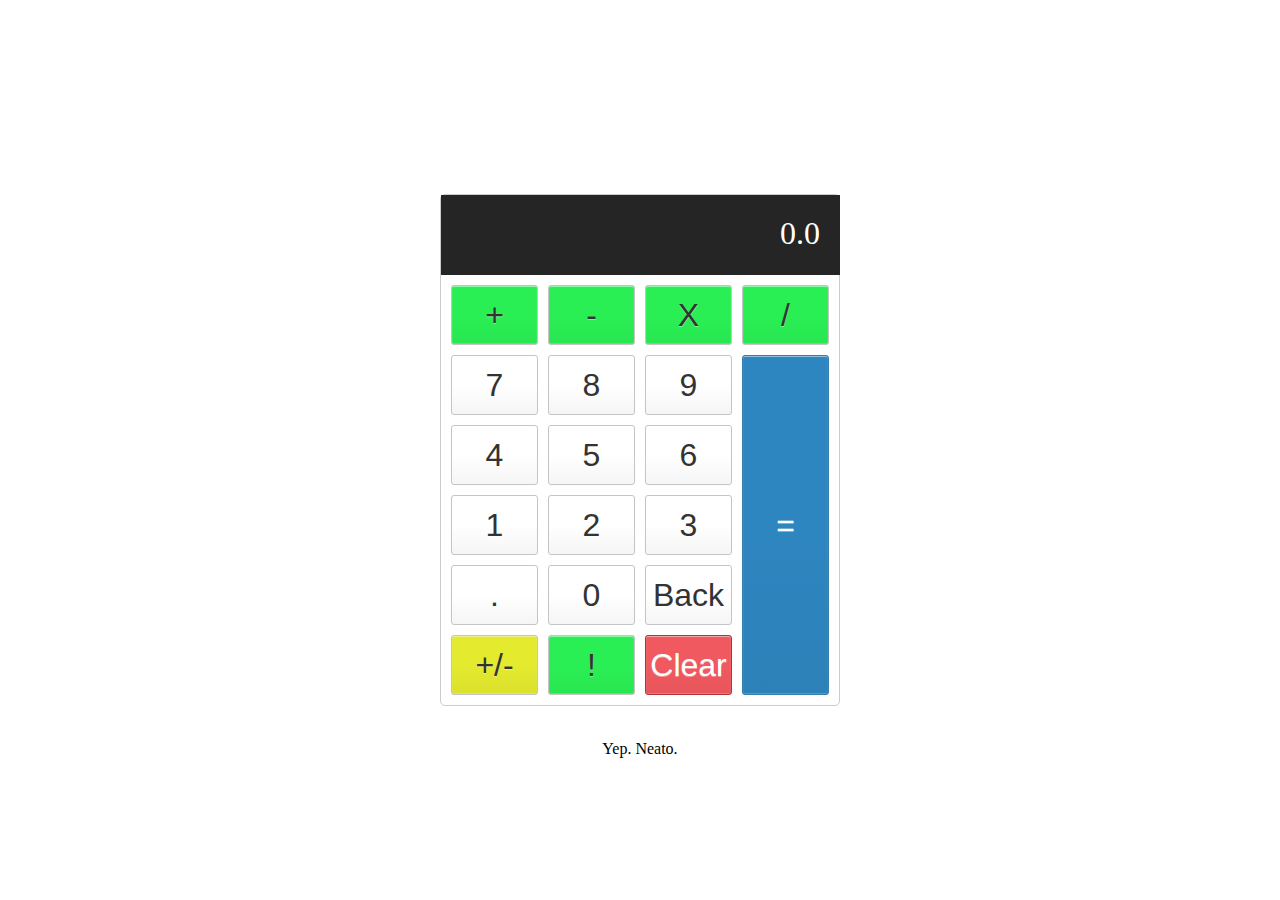
<file: index.html>
<!DOCTYPE html>
<html>

<head>
  <meta charset="utf-8">
  <title>The Odin Project - 04 - Calculator</title>
  <!-- <link rel="stylesheet" type="text/css" href="styles/reset.css"> -->
  <link rel="stylesheet" type="text/css" href="main.css">
</head>

<body>
  <div id="container">
    <h1>A calculawhoser</h1>
    <div class="calculator">
      <div id="display">0.0</div>
      <div class="calc-keys">
        <button type="button" value="clear" class="clear">Clear</button>

        <button type="button" value="+" class="operator">+</button>
        <button type="button" value="-" class="operator">-</button>
        <button type="button" value="*" class="operator">X</button>
        <button type="button" value="/" class="operator">/</button>
        <button type="button" value="=" class="equals">=</button>

        <button type="button" value="7" class="digits">7</button>
        <button type="button" value="8" class="digits">8</button>
        <button type="button" value="9" class="digits">9</button>

        <button type="button" value="4" class="digits">4</button>
        <button type="button" value="5" class="digits">5</button>
        <button type="button" value="6" class="digits">6</button>

        <button type="button" value="1" class="digits">1</button>
        <button type="button" value="2" class="digits">2</button>
        <button type="button" value="3" class="digits">3</button>

        <button type="button" value="0" class="digits" id="zero">0</button>
        <button type="button" value="." class="decimal">.</button>
        <button type="button" value="back" class="back">Back</button>
        <button type="button" value="-" id="back">+/-</button>


        <button type="button" value="!" class="operator">!</button>
      </div>
    </div>

  </div>
  <p>Yep. Neato.</p>
</body>

</html>


<script>

  let firstValue = '';
  let secondValue = '';
  let operator = '';

  const display = document.querySelector('#display');
  const button = document.querySelectorAll('button');
  const operatorBtn = document.querySelectorAll('.operator');
  const numberBtn = document.querySelectorAll('.digits');
  const equalsBtn = document.querySelectorAll('.equals');
  const backBtn = document.querySelectorAll('.back');
  const clearBtn = document.querySelectorAll('.clear');
  const decimalBtn = document.querySelectorAll('.decimal');


  decimalBtn.forEach((button) => {
    button.addEventListener('click', () => {
      appendDecimal();
    })
  })

  operatorBtn.forEach((button) => {
    button.addEventListener('click', () => {
      if (operator === '') {
        firstValue = display.textContent;
        operator = `${button.value}`;
        display.textContent = '';
      } else {
        if (secondValue !== '') {
          firstValue = display.textContent;
          operator = `${button.value}`;
          display.textContent = '';
        } else {
          return;
        }
      }

    })
  })

  equalsBtn.forEach((button) => {
    button.addEventListener('click', () => {
      secondValue = display.textContent;
      display.textContent = '';
      display.textContent = operate(operator, firstValue, secondValue);
    })
  })

  backBtn.forEach((button) => {
    button.addEventListener('click', () => {
      backDisplay();
    })
  })

  clearBtn.forEach((button) => {
    button.addEventListener('click', () => {
      clearDisplay();
    })
  })

  numberBtn.forEach((button) => {
    button.addEventListener('click', () => {
      if (display.textContent === '0.0') {
        clearDisplay();
        display.textContent += `${button.value}`;
      } else {
        display.textContent += `${button.value}`;
      }
    })
  })
 
  function clearDisplay() {
    display.textContent = '';
    firstValue = '';
    secondValue = '';
    operator = '';
  }
  
  function backDisplay() {
    display.textContent = display.textContent.toString().slice(0, -1);
  }

  function appendDecimal() {
    if (display.textContent === '0.0') {
      display.textContent += '0';
    } else {
      if (display.textContent.includes('.')) return;
      display.textContent += '.';
    }
  }

  function add(a, b) {
    return +a + +b;
  }

  function subtract(a, b) {
    return a - b;
  }

  function multiply(a, b) {
    return a * b;
  }

  function divide(a, b) {
    if (b === '0') {
      let noZero = 'No can do-sville.';
      return noZero;
    } else {
      return a / b;
    }
  }

  // factorial for funsies
  // may need to limit input? will be huge numbers..
  function factorial(a) {
    let factorialNum = 1;
    for (let i = a; i > 1; i--) {
      factorialNum *= i;
    }
    return factorialNum;
  }

  function operate(operator, a, b) {
    switch (operator) {
      // need to add decimal maximum, rounding
      case '+':
        return add(a, b);
        break;
      case '-':
        return subtract(a, b);
        break;
      case '*':
        return multiply(a, b);
        break;
      case '/':
        return divide(a, b);
        break;
      case '!':
        return factorial(a); // does this work with only 1 number?
        break;
    }
  }
</script>
</file>
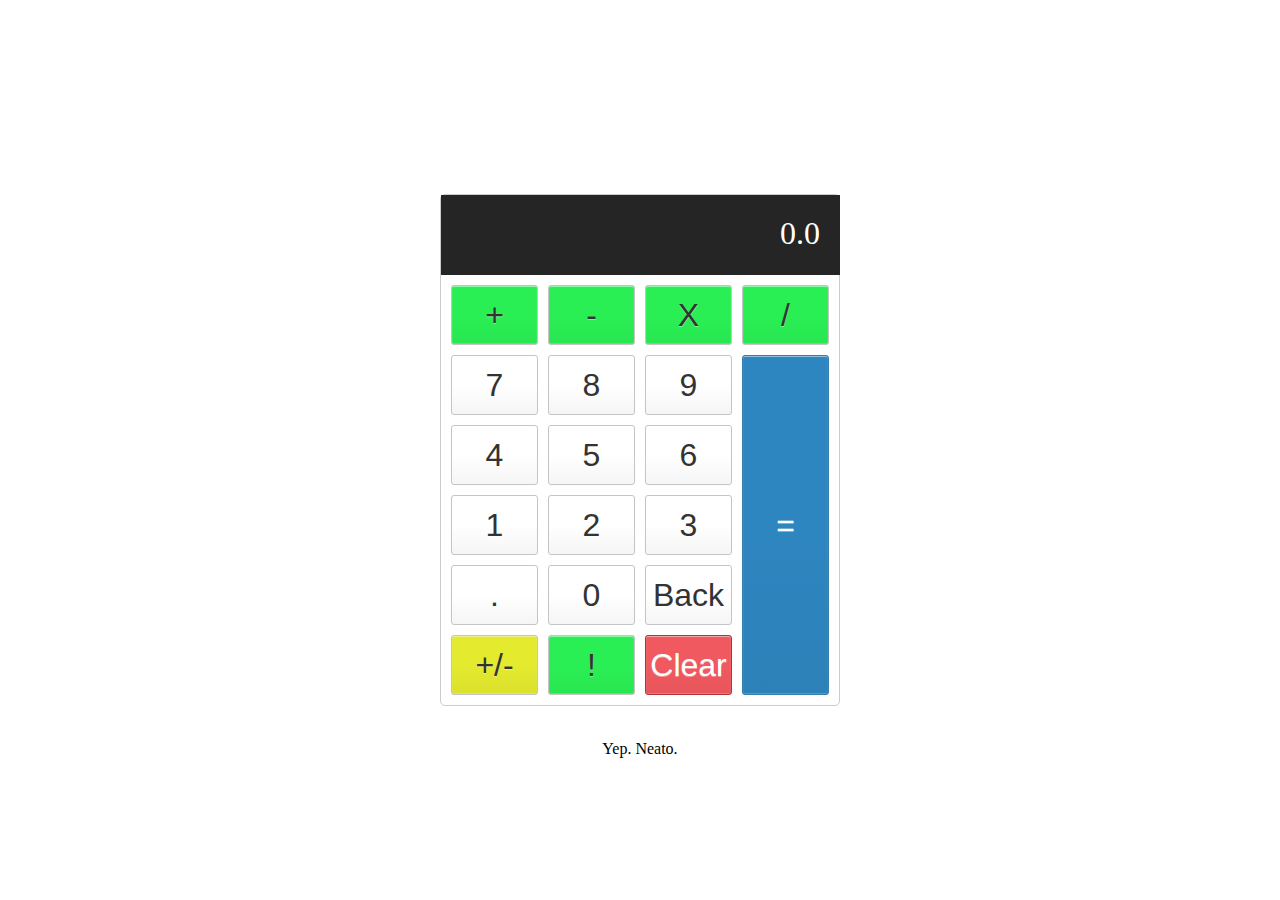
<file: calculator.html>
<!DOCTYPE html>
<html>
<head>
  <meta charset="utf-8">
  <title>The Odin Project - 04 - Calculator</title>
  <!-- <link rel="stylesheet" type="text/css" href="styles/reset.css"> -->
  <link rel="stylesheet" type="text/css" href="main.css">
</head>

<body>
  <div id="container">
    <h1>A calculawhoser</h1>
    <div class="calculator">
      <div id="display">0.0</div>
      <div class="calc-keys">        
        <button type="button" value="clear" class="clear">Clear</button>

        <button type="button" value="+" class="operator">+</button>
        <button type="button" value="-" class="operator">-</button>
        <button type="button" value="*" class="operator">X</button>
        <button type="button" value="/" class="operator">/</button>
        <button type="button" value="=" class="equals">=</button>

        <button type="button" value="7" class="digits">7</button>
        <button type="button" value="8" class="digits">8</button>
        <button type="button" value="9" class="digits">9</button>

        <button type="button" value="4" class="digits">4</button>
        <button type="button" value="5" class="digits">5</button>
        <button type="button" value="6" class="digits">6</button>

        <button type="button" value="1" class="digits">1</button>
        <button type="button" value="2" class="digits">2</button>
        <button type="button" value="3" class="digits">3</button>

        <button type="button" value="0" class="digits" id="zero">0</button>
        <button type="button" value="." class="decimal">.</button>
        <button type="button" value="back" class="back">Back</button>
        <button type="button" value="-" id="back">+/-</button>
        

        <button type="button" value="!" class="operator">!</button>
      </div>
    </div>

  </div>
  <p>Yep. Neato.</p>
</body>
</html>


<script>

let firstValue = '';
let secondValue = '';
let operator = '';

// working digits to display + clear + back:
const display = document.querySelector('#display');
const button = document.querySelectorAll('button');
const operatorBtn = document.querySelectorAll('.operator');
const numberBtn = document.querySelectorAll('.digits');
const equalsBtn = document.querySelectorAll('.equals');
const backBtn = document.querySelectorAll('.back');
const clearBtn = document.querySelectorAll('.clear');
const decimalBtn = document.querySelectorAll('.decimal');

    
    decimalBtn.forEach((button) => {
        button.addEventListener('click', () => {
          appendDecimal();
        })
    })

    operatorBtn.forEach((button) => {
    button.addEventListener('click', () => {
    if (operator === '') {
        firstValue = display.textContent;
        
        operator = `${button.value}`;
        
        display.textContent = '';
    } else {
        if (secondValue !== '') {
            firstValue = display.textContent;
            operator = `${button.value}`;
        
            display.textContent = '';
        } else {
            return;
        }
    }
        
    })
})

    equalsBtn.forEach((button) => {
        button.addEventListener('click', () => {
            
            secondValue = display.textContent;
            display.textContent = '';
            
            
            display.textContent = operate(operator, firstValue, secondValue);

        })
    })

    backBtn.forEach((button) => {
        button.addEventListener('click', () => {
            backDisplay();
        })
    })

    clearBtn.forEach((button) => {
        button.addEventListener('click', () => {
            clearDisplay();
        })
    })

    numberBtn.forEach((button) => {
        button.addEventListener('click', () => {
          if (display.textContent === '0.0') {
            clearDisplay();
            display.textContent += `${button.value}`;
          } else {
            display.textContent += `${button.value}`;
          }
        })
    })


  // clear functionality
function clearDisplay() {
    display.textContent = '';
    // reset other variables
    firstValue = '';
    secondValue = '';
    operator = '';
}

  // back functionality
function backDisplay() {
  display.textContent = display.textContent.toString().slice(0, -1);
}

  // decimal functionality
function appendDecimal() {
  // console.log works, but it isn't 
  if (display.textContent === '0.0') {
      display.textContent += '0';
  } else {
      if (display.textContent.includes('.')) return;
      display.textContent += '.';
  }
}

function add(a, b) {
  return +a + +b;
}

function subtract(a, b) {
  return a - b;
}

function multiply(a, b) {
  return a * b;
}

function divide(a, b) {
  if (b === '0') {
    let noZero = 'No can do-sville.';
    return noZero;
  } else {
    return a / b;
  }
}

// factorial for funsies
// may need to limit input? will be huge numbers..
function factorial(a) {
  let factorialNum = 1;
  for (let i = a; i > 1; i--) {
      factorialNum *= i;        
  }
  return factorialNum;
}

function operate(operator, a, b) {
  switch (operator) {
    // need to add decimal maximum, rounding
      case '+':
          return add(a, b);
          break;
      case '-':
          return subtract(a, b);
          break;
      case '*':
          return multiply(a, b);
          break;
      case '/':
          return divide(a, b);
          break;
      case '!':
          return factorial(a); // does this work with only 1 number?
          break;
  }
}
</script>
</file>
<file: main.css>
html {
    /* font-size: 62.5%; */
    box-sizing: border-box;
}

*, *::before, *::after {
    margin: 0;
    padding: 0;
    box-sizing: inherit;
}

#container {
    background-color: #fff;
    height: 60vh;
    width: 100vw;
}

h1 {
    text-align: center;
    margin-top: 200px;
    font-size: 50px;
}

p  {
    text-align: center;
}

.calculator {
    border: 1px solid #ccc;
    border-radius: 5px;
    position: absolute;
    top: 50%;
    left: 50%;
    transform: translate(-50%, -50%);
    width: 400px;
}

#display {
    width: 100.25%;
    font-size: 2rem;
    height: 80px;
    border: none;
    background-color: #252525;
    color: #fff;
    text-align: right;
    padding-right: 20px;
    padding-left: 10px;
    padding-top: 20px;
}

/* Button styling */

button {
    height: 60px;
    background-color: #fff;
    border-radius: 3px;
    border: 1px solid #c4c4c4;
    background-color: transparent;
    font-size: 2rem;
    color: #333;
    background-image: linear-gradient(to bottom,transparent,transparent 50%,rgba(0,0,0,.04));
    box-shadow: inset 0 0 0 1px rgba(255,255,255,.05), inset 0 1px 0 0 rgba(255,255,255,.45), inset 0 -1px 0 0 rgba(255,255,255,.15), 0 1px 0 0 rgba(255,255,255,.15);
    text-shadow: 0 1px rgba(255,255,255,.4);
}

button:hover {
    background-color: #eaeaea;
}

.operator {
    /* color: #337cac; */
    background-color: hsl(133, 86%, 55%);
}

.operator:hover {
    background-color: hsl(133, 86%, 75%);
}

.clear {
    background-color: #f0595f;
    border-color: #b0353a;
    color: #fff;
    grid-area: 6 / 3 / 7 / 4;
}

.clear:hover {
    background-color: #f17377;
}

.equals {
    background-color: #2e86c0;
    border-color: #337cac;
    color: #fff;
    height: 100%;
    /* grid-row-start: 2;
    grid-row-end: 6;
    grid-column-start: 4;
    grid-column-end: 5; 
    grid-area: 2 / 4 / 6 / 5 is a way cooler way to do grid-row-start / grid-column start / grid-row-end / grid-column-end */
    grid-area: 2 / 4 / 7 / 5;
}

.equals:hover {
    background-color: #4e9ed4;
}

#back {
    background-color: hsl(62, 82%, 55%);
}

#back:hover {
    background-color: hsl(62, 72%, 75%);
}

/* Grid layout */

.calc-keys {
    display: grid;
    /* grid-template-columns: 1fr 1fr 1fr 1fr;  cleaner way to write this!*/
    grid-template-columns: repeat(4, 1fr);
    grid-gap: 10px;
    padding: 10px;
}

#zero {
    grid-area: 5 / 2 / 6 / 3;
}
</file>
